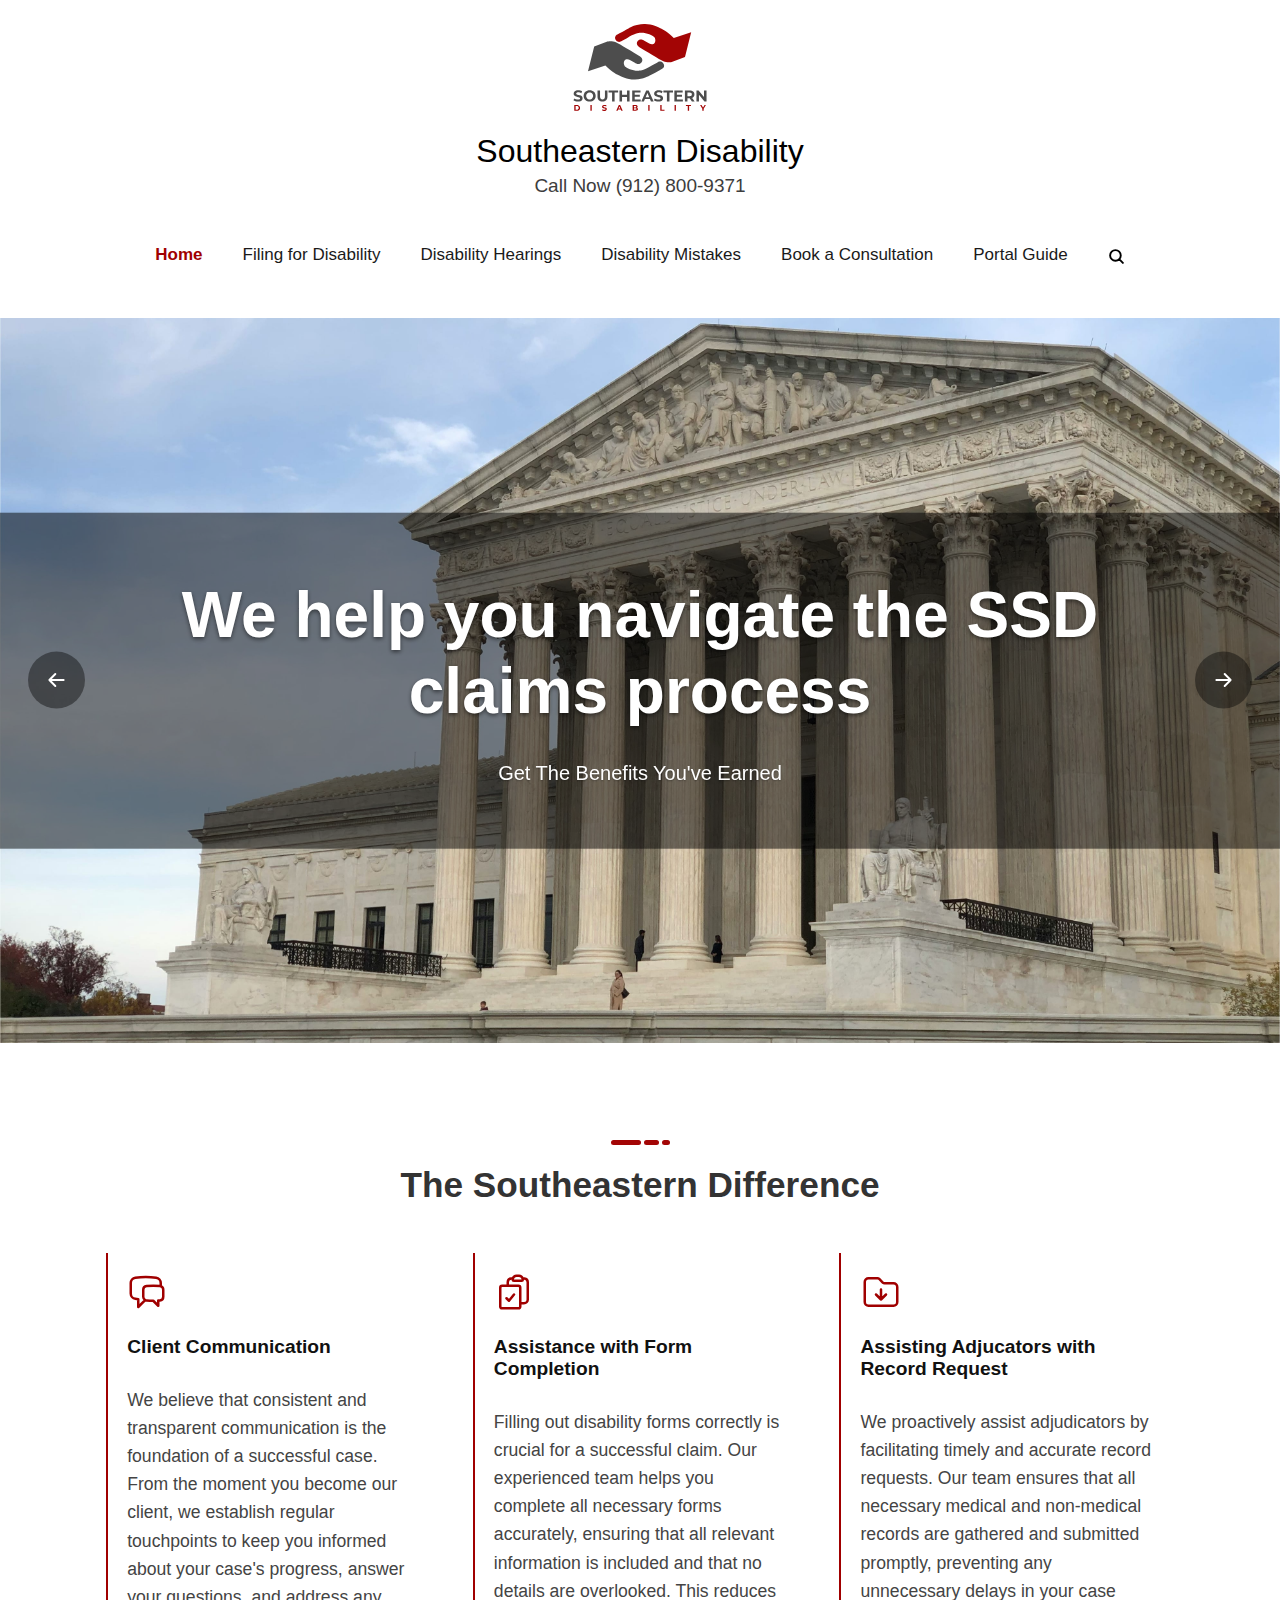
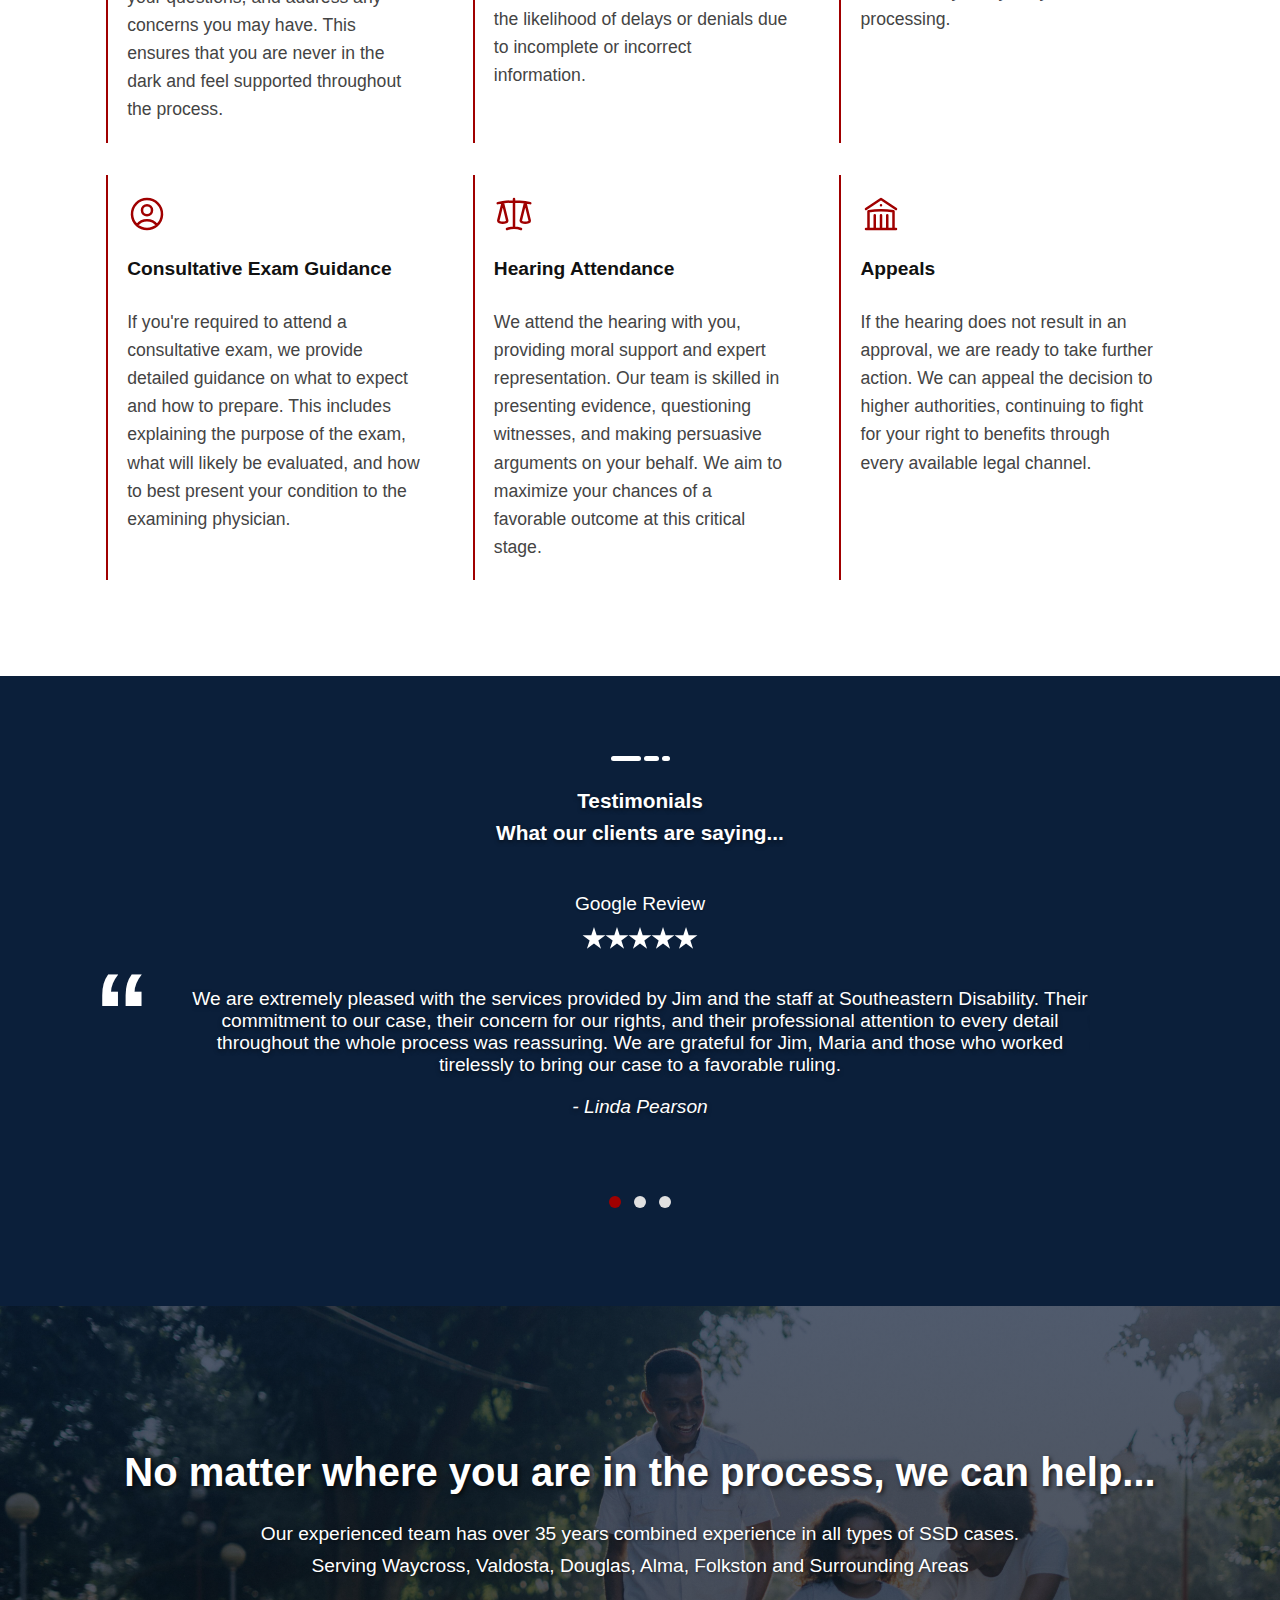
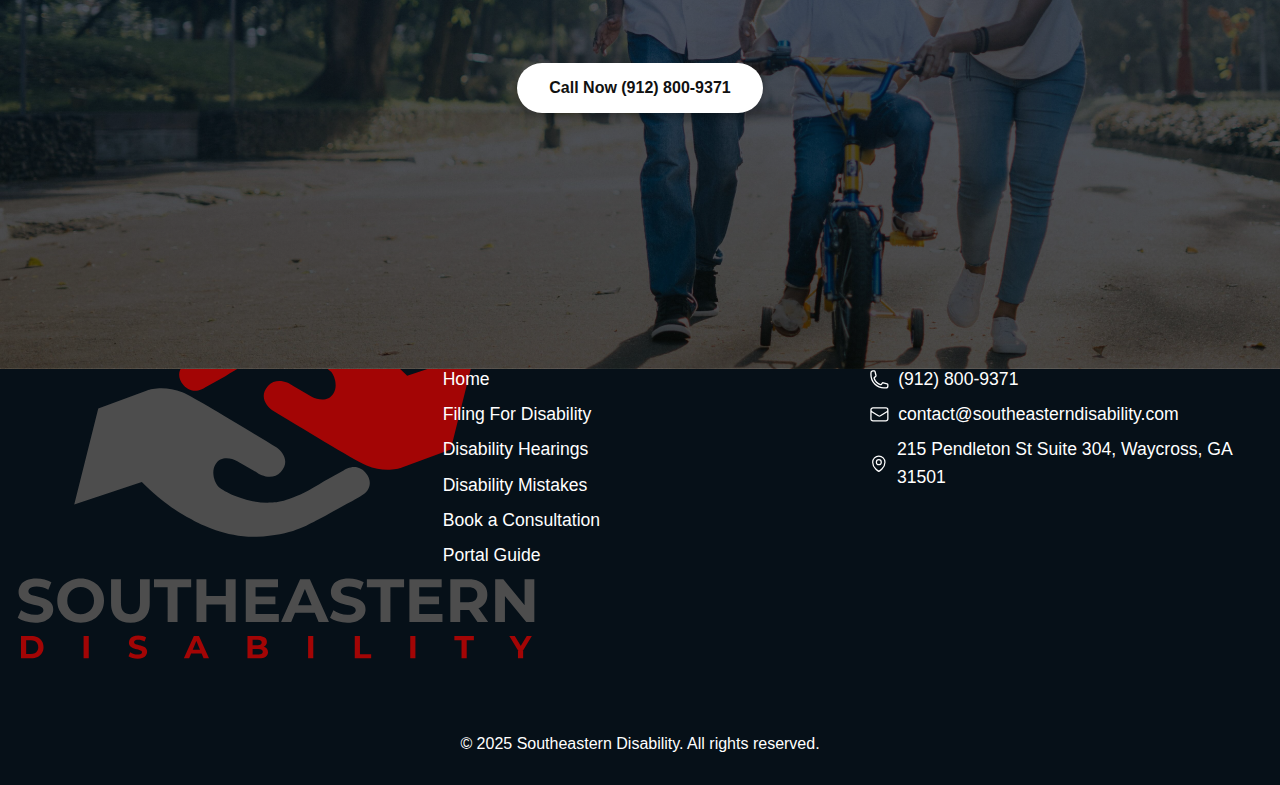
<file: index.html>
<!DOCTYPE html>
<html lang="en">
<head>
    <meta charset="UTF-8">
    <meta name="viewport" content="width=device-width, initial-scale=1.0">
    <title>Southeastern Disability</title>

    <link rel="stylesheet" href="css/header.css" />
    <link rel="stylesheet" href="css/slider.css" />
    <link rel="stylesheet" href="css/features.css"/>
    <link rel="stylesheet" href="css/reviews-two.css"/>
    <link rel="stylesheet" href="css/cta.css"/>
    <link rel="stylesheet" href="css/footer.css"/>

    <link rel="icon" type="image/svg+xml" href="images/favicon-2.svg">

    <link rel="preload" as="image" href="images/bldg-sq-sm.jpg">
    <link rel="preload" as="image" href="images/hammer-sm.jpg">
    <link rel="preload" as="image" href="images/library-sm.jpg">

</head>
<body>
    <!-- header insert-->
    <div id="header-placeholder" style="display:none;"></div>
    

<!-- slider -->
<section class="slider">
  <div class="slides">
    <!-- Clone of last slide (goes first) -->
    <div class="slide clone">
      <img src="images/library-sm.jpg" alt="Clone Slide 3">
      <div class="slide-caption">
        <div class="caption-bg">
          <h2>Disability Hearings</h2>
          <p>Our experienced team has won thousands of disability hearings throughout the southeast.</p>
        </div>
      </div>
    </div>

    <!-- Real Slide 1 -->
    <div class="slide">
      <img class="bldg" src="images/bldg-sq-sm.jpg" alt="Slide 1">
      <div class="slide-caption">
        <div class="caption-bg">
          <h2>We help you navigate the SSD<br>claims process</h2>
          <p>Get The Benefits You've Earned</p>
        </div>
      </div>
    </div>

    <!-- Real Slide 2 -->
    <div class="slide">
      <img src="images/hammer-sm.jpg" alt="Slide 2">
      <div class="slide-caption">
        <div class="caption-bg">
          <h2>Has your case been denied?</h2>
          <p>Let us file your appeal and move your case forward.</p>
        </div>
      </div>
    </div>

    <!-- Real Slide 3 -->
    <div class="slide">
      <img src="images/library-sm.jpg" alt="Slide 3">
      <div class="slide-caption">
        <div class="caption-bg">
          <div class="caption-content">
            <h2>Disability Hearings</h2>
            <p>Our experienced team has won thousands of disability hearings throughout the southeast.</p>
          </div>
        </div>
      </div>
    </div>

    <!-- Clone of first slide (goes last) -->
    <div class="slide clone">
      <img class="bldg" src="images/bldg-sq-sm.jpg" alt="Clone Slide 1">
      <div class="slide-caption">
        <div class="caption-bg">
          <div class="caption-content">
            <h2>We help you navigate the SSD<br>claims process</h2>
            <p>Get The Benefits You've Earned</p>
          </div>
        </div>
      </div>
    </div>
  </div>

  <!-- Arrows are now inside .slider -->
  <button class="arrow left" aria-label="Previous slide">
    <svg xmlns="http://www.w3.org/2000/svg" fill="none" viewBox="0 0 24 24" stroke-width="2.5" stroke="currentColor" class="arrow-icon">
      <path stroke-linecap="round" stroke-linejoin="round" d="M10.5 19.5 3 12m0 0 7.5-7.5M3 12h18" />
    </svg>
  </button>

  <button class="arrow right" aria-label="Next slide">
    <svg xmlns="http://www.w3.org/2000/svg" fill="none" viewBox="0 0 24 24" stroke-width="2.5" stroke="currentColor" class="arrow-icon">
      <path stroke-linecap="round" stroke-linejoin="round" d="M13.5 4.5 21 12m0 0-7.5 7.5M21 12H3" />
    </svg>
  </button>
</section>



<!-- Features Section -->
<section class="features-section" aria-labelledby="features-heading">
  <div class="style-icon"><img src="images/style-icon.svg"></div>
  <h2 id="features-heading">The Southeastern Difference</h2>

  <div class="feature-grid">
    <article class="feature-card">
      <div class="feature-icon"><svg xmlns="http://www.w3.org/2000/svg" fill="none" viewBox="0 0 24 24" stroke-width="1.5" stroke="currentColor" class="size-6">
        <path stroke-linecap="round" stroke-linejoin="round" d="M20.25 8.511c.884.284 1.5 1.128 1.5 2.097v4.286c0 1.136-.847 2.1-1.98 2.193-.34.027-.68.052-1.02.072v3.091l-3-3c-1.354 0-2.694-.055-4.02-.163a2.115 2.115 0 0 1-.825-.242m9.345-8.334a2.126 2.126 0 0 0-.476-.095 48.64 48.64 0 0 0-8.048 0c-1.131.094-1.976 1.057-1.976 2.192v4.286c0 .837.46 1.58 1.155 1.951m9.345-8.334V6.637c0-1.621-1.152-3.026-2.76-3.235A48.455 48.455 0 0 0 11.25 3c-2.115 0-4.198.137-6.24.402-1.608.209-2.76 1.614-2.76 3.235v6.226c0 1.621 1.152 3.026 2.76 3.235.577.075 1.157.14 1.74.194V21l4.155-4.155" />
      </svg>
      </div>
      <h3 class="feature-title">Client Communication</h3>
      <p class="feature-description">We believe that consistent and transparent communication is the foundation of a successful case. From the moment you become our client, we establish regular touchpoints to keep you informed about your case's progress, answer your questions, and address any concerns you may have. This ensures that you are never in the dark and feel supported throughout the process.</p>
    </article>

    <article class="feature-card">
      <div class="feature-icon"><svg xmlns="http://www.w3.org/2000/svg" fill="none" viewBox="0 0 24 24" stroke-width="1.5" stroke="currentColor" class="size-6">
        <path stroke-linecap="round" stroke-linejoin="round" d="M11.35 3.836c-.065.21-.1.433-.1.664 0 .414.336.75.75.75h4.5a.75.75 0 0 0 .75-.75 2.25 2.25 0 0 0-.1-.664m-5.8 0A2.251 2.251 0 0 1 13.5 2.25H15c1.012 0 1.867.668 2.15 1.586m-5.8 0c-.376.023-.75.05-1.124.08C9.095 4.01 8.25 4.973 8.25 6.108V8.25m8.9-4.414c.376.023.75.05 1.124.08 1.131.094 1.976 1.057 1.976 2.192V16.5A2.25 2.25 0 0 1 18 18.75h-2.25m-7.5-10.5H4.875c-.621 0-1.125.504-1.125 1.125v11.25c0 .621.504 1.125 1.125 1.125h9.75c.621 0 1.125-.504 1.125-1.125V18.75m-7.5-10.5h6.375c.621 0 1.125.504 1.125 1.125v9.375m-8.25-3 1.5 1.5 3-3.75" />
      </svg>      
      </div>
      <h3 class="feature-title">Assistance with Form Completion</h3>
      <p class="feature-description">Filling out disability forms correctly is crucial for a successful claim. Our experienced team helps you complete all necessary forms accurately, ensuring that all relevant information is included and that no details are overlooked. This reduces the likelihood of delays or denials due to incomplete or incorrect information.</p>
    </article>

    <article class="feature-card">
      <div class="feature-icon"><svg xmlns="http://www.w3.org/2000/svg" fill="none" viewBox="0 0 24 24" stroke-width="1.5" stroke="currentColor" class="size-6">
        <path stroke-linecap="round" stroke-linejoin="round" d="m9 13.5 3 3m0 0 3-3m-3 3v-6m1.06-4.19-2.12-2.12a1.5 1.5 0 0 0-1.061-.44H4.5A2.25 2.25 0 0 0 2.25 6v12a2.25 2.25 0 0 0 2.25 2.25h15A2.25 2.25 0 0 0 21.75 18V9a2.25 2.25 0 0 0-2.25-2.25h-5.379a1.5 1.5 0 0 1-1.06-.44Z" />
      </svg>      
      </div>
      <h3 class="feature-title">Assisting Adjucators with Record Request</h3>
      <p class="feature-description">We proactively assist adjudicators by facilitating timely and accurate record requests. Our team ensures that all necessary medical and non-medical records are gathered and submitted promptly, preventing any unnecessary delays in your case processing.</p>
    </article>

    <article class="feature-card">
      <div class="feature-icon"><svg xmlns="http://www.w3.org/2000/svg" fill="none" viewBox="0 0 24 24" stroke-width="1.5" stroke="currentColor" class="size-6">
  <path stroke-linecap="round" stroke-linejoin="round" d="M17.982 18.725A7.488 7.488 0 0 0 12 15.75a7.488 7.488 0 0 0-5.982 2.975m11.963 0a9 9 0 1 0-11.963 0m11.963 0A8.966 8.966 0 0 1 12 21a8.966 8.966 0 0 1-5.982-2.275M15 9.75a3 3 0 1 1-6 0 3 3 0 0 1 6 0Z" />
</svg>
</div>
      <h3 class="feature-title">Consultative Exam Guidance</h3>
      <p class="feature-description">If you're required to attend a consultative exam, we provide detailed guidance on what to expect and how to prepare. This includes explaining the purpose of the exam, what will likely be evaluated, and how to best present your condition to the examining physician.</p>
    </article>

    <article class="feature-card">
      <div class="feature-icon"><svg xmlns="http://www.w3.org/2000/svg" fill="none" viewBox="0 0 24 24" stroke-width="1.5" stroke="currentColor" class="size-6">
        <path stroke-linecap="round" stroke-linejoin="round" d="M12 3v17.25m0 0c-1.472 0-2.882.265-4.185.75M12 20.25c1.472 0 2.882.265 4.185.75M18.75 4.97A48.416 48.416 0 0 0 12 4.5c-2.291 0-4.545.16-6.75.47m13.5 0c1.01.143 2.01.317 3 .52m-3-.52 2.62 10.726c.122.499-.106 1.028-.589 1.202a5.988 5.988 0 0 1-2.031.352 5.988 5.988 0 0 1-2.031-.352c-.483-.174-.711-.703-.59-1.202L18.75 4.971Zm-16.5.52c.99-.203 1.99-.377 3-.52m0 0 2.62 10.726c.122.499-.106 1.028-.589 1.202a5.989 5.989 0 0 1-2.031.352 5.989 5.989 0 0 1-2.031-.352c-.483-.174-.711-.703-.59-1.202L5.25 4.971Z" />
      </svg>
      </div>
      <h3 class="feature-title">Hearing Attendance</h3>
      <p class="feature-description">We attend the hearing with you, providing moral support and expert representation. Our team is skilled in presenting evidence, questioning witnesses, and making persuasive arguments on your behalf. We aim to maximize your chances of a favorable outcome at this critical stage.</p>
    </article>

    <article class="feature-card">
      <div class="feature-icon"><svg xmlns="http://www.w3.org/2000/svg" fill="none" viewBox="0 0 24 24" stroke-width="1.5" stroke="currentColor" class="size-6">
  <path stroke-linecap="round" stroke-linejoin="round" d="M12 21v-8.25M15.75 21v-8.25M8.25 21v-8.25M3 9l9-6 9 6m-1.5 12V10.332A48.36 48.36 0 0 0 12 9.75c-2.551 0-5.056.2-7.5.582V21M3 21h18M12 6.75h.008v.008H12V6.75Z" />
</svg>
</div>
      <h3 class="feature-title">Appeals</h3>
      <p class="feature-description">If the hearing does not result in an approval, we are ready to take further action. We can appeal the decision to higher authorities, continuing to fight for your right to benefits through every available legal channel.</p>
    </article>
  </div>
</section>

<!-- Reviews Section -->
<section class="reviews-section">
  <div class="reviews-container">
    <img class="style-icon" src="images/style-icon-white.svg">
    <h2 class="reviews-header-testimonials">Testimonials</h2>
    <h3 class="reviews-header">What our clients are saying...</h3>
    <div class="quote-mark">“</div>
    <div class="reviews-wrapper">
      
      <div class="review-slides">

        <!-- Testimonials Third Slide Clone-->
        <div class="review-slide-clone">
          <p class="reviews-subheader">Google Review</p>
          <div class="stars-img"><img src="images/stars-white.svg"></div>
          <p class="review">The folks over at Southeastern Disability are " Top Notch " .. They are amiable, amicable, and very professional!! My S.S.A. claim was initially a difficult situation to say the least.. Mr. James Allen, and staff handled my case in stride, and reassured me from start to approval. It is my distinct pleasure to recommend them to you, and your family! Thank You Kindly Southeastern Disability.., Gratefully, David Brian Zuno</p>
          <p class="reviewer-name">- L.p.David Zuno</p>
        </div>

          <!-- Testimonials First Slide -->
          <div class="review-slide">
            <p class="reviews-subheader">Google Review</p>
            <div class="stars-img"><img src="images/stars-white.svg"></div>
            <p class="review">We are extremely pleased with the services provided by Jim and the staff at Southeastern Disability. Their commitment to our case, their concern for our rights, and their professional attention to every detail throughout the whole process was reassuring. We are grateful for Jim, Maria and those who worked tirelessly to bring our case to a favorable ruling.</p>
            <p class="reviewer-name">- Linda Pearson</p>
          </div>

          <!-- Testimonials Second Slide -->
          <div class="review-slide">
            <p class="reviews-subheader">Google Review</p>
            <div class="stars-img"><img src="images/stars-white.svg"></div>
            <p class="review">I highly recommend James Allen and his staff at Southeastern Disability to anyone in need of assistance with their disability claim. My husband’s entire claim process from beginning to end was handled with their extensive knowledge and professionalism. They exceeded our expectations and so thankful we made the call.</p>
            <p class="reviewer-name">- Amy Dixon</p>
          </div>

          <!-- Testimonials Third Slide -->
          <div class="review-slide">
            <p class="reviews-subheader">Google Review</p>
            <div class="stars-img"><img src="images/stars-white.svg"></div>
            <p class="review">The folks over at Southeastern Disability are " Top Notch " .. They are amiable, amicable, and very professional!! My S.S.A. claim was initially a difficult situation to say the least.. Mr. James Allen, and staff handled my case in stride, and reassured me from start to approval. It is my distinct pleasure to recommend them to you, and your family! Thank You Kindly Southeastern Disability.., Gratefully, David Brian Zuno</p>
            <p class="reviewer-name">- L.p.David Zuno</p>
          </div>

          <!-- Testimonials First Slide Clone-->
          <div class="review-slide-clone">
            <p class="reviews-subheader">Google Review</p>
            <div class="stars-img"><img src="images/stars-white.svg"></div>
            <p class="review">We are extremely pleased with the services provided by Jim and the staff at Southeastern Disability. Their commitment to our case, their concern for our rights, and their professional attention to every detail throughout the whole process was reassuring. We are grateful for Jim, Maria and those who worked tirelessly to bring our case to a favorable ruling.</p>
            <p class="reviewer-name">- Linda Pearson</p>
          </div>

      </div>
      <div class="review-dots">
        <span class="dot active"></span>
        <span class="dot"></span>
        <span class="dot"></span>
      </div>
      
      </div>
    </div>
  </div>
</section> 

<!-- CTA -->
<div class="cta-wrapper">
  <section class="cta">
    <h2 class="cta-header">No matter where you are in the process, we can help...</h2>
    <p>Our experienced team has over 35 years combined experience in all types of SSD cases.<br>
      Serving Waycross, Valdosta, Douglas, Alma, Folkston and Surrounding Areas</p>
    <a href="tel:9128009371" class="cta-btn">Call Now (912) 800-9371</a>
  </section>
</div>


  <!-- Load Footer-->
  <div id="footer-placeholder"></div>

    <!-- javascript -->
    <script src="js/load-layout.js" defer></script>
    <script src="js/slider.js" defer></script>
    <script src="js/reviews.js" defer></script>
    
</body>
</html>
</file>
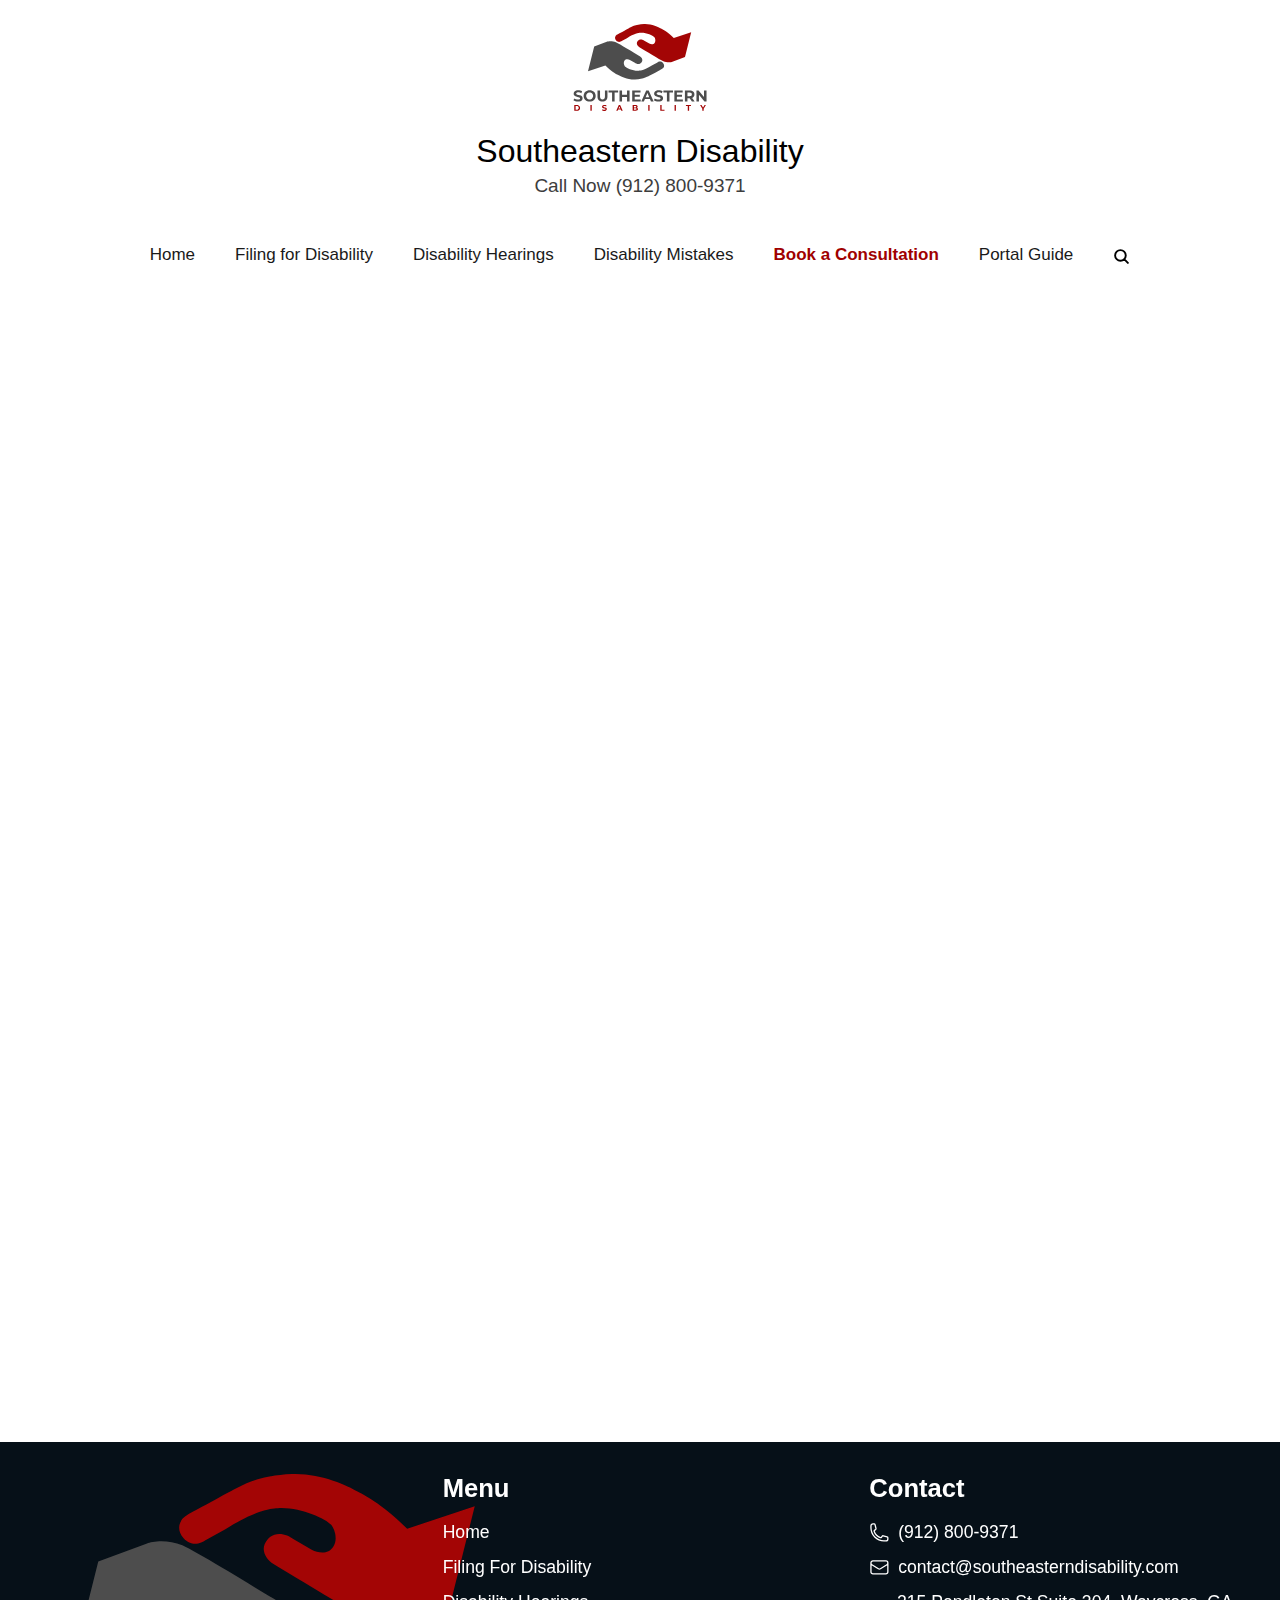
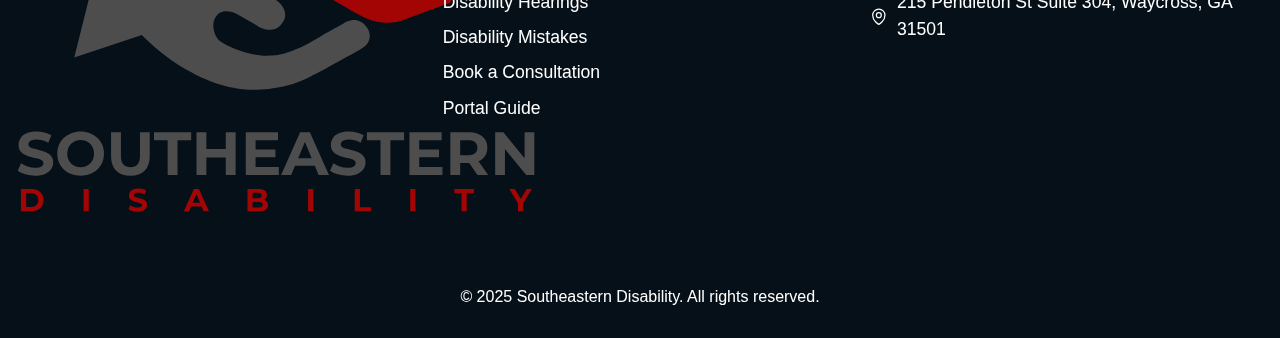
<file: consultation.html>
<!DOCTYPE html>
<html lang="en">
<head>
    <meta charset="UTF-8">
    <meta name="viewport" content="width=device-width, initial-scale=1.0">
    <title>Filing for Disability | Southeastern</title>

    <link rel="stylesheet" href="css/footer.css"/>
    <link rel="stylesheet" href="css/header.css" />

    <link rel="icon" type="image/svg+xml" href="images/favicon-2.svg">
</head>
<body>
    <!-- Header -->
    <div id="header-placeholder" style="display: none;"></div>

    <iframe src="https://forms.zohopublic.com/dibcase/form/SSDIntakeAdult/formperma/T_yaTCtkW6xfCUpkC5WCB6rBU39IvmmPcz0G_gLTlVI" width="100%" height="1200" frameborder="0" allowTransparency="true"></iframe>

    <!-- Footer -->
    <div id="footer-placeholder" style="display: none;" class="footer"></div>

    <script src="js/load-layout.js" defer></script>
</body>
</html>
</file>
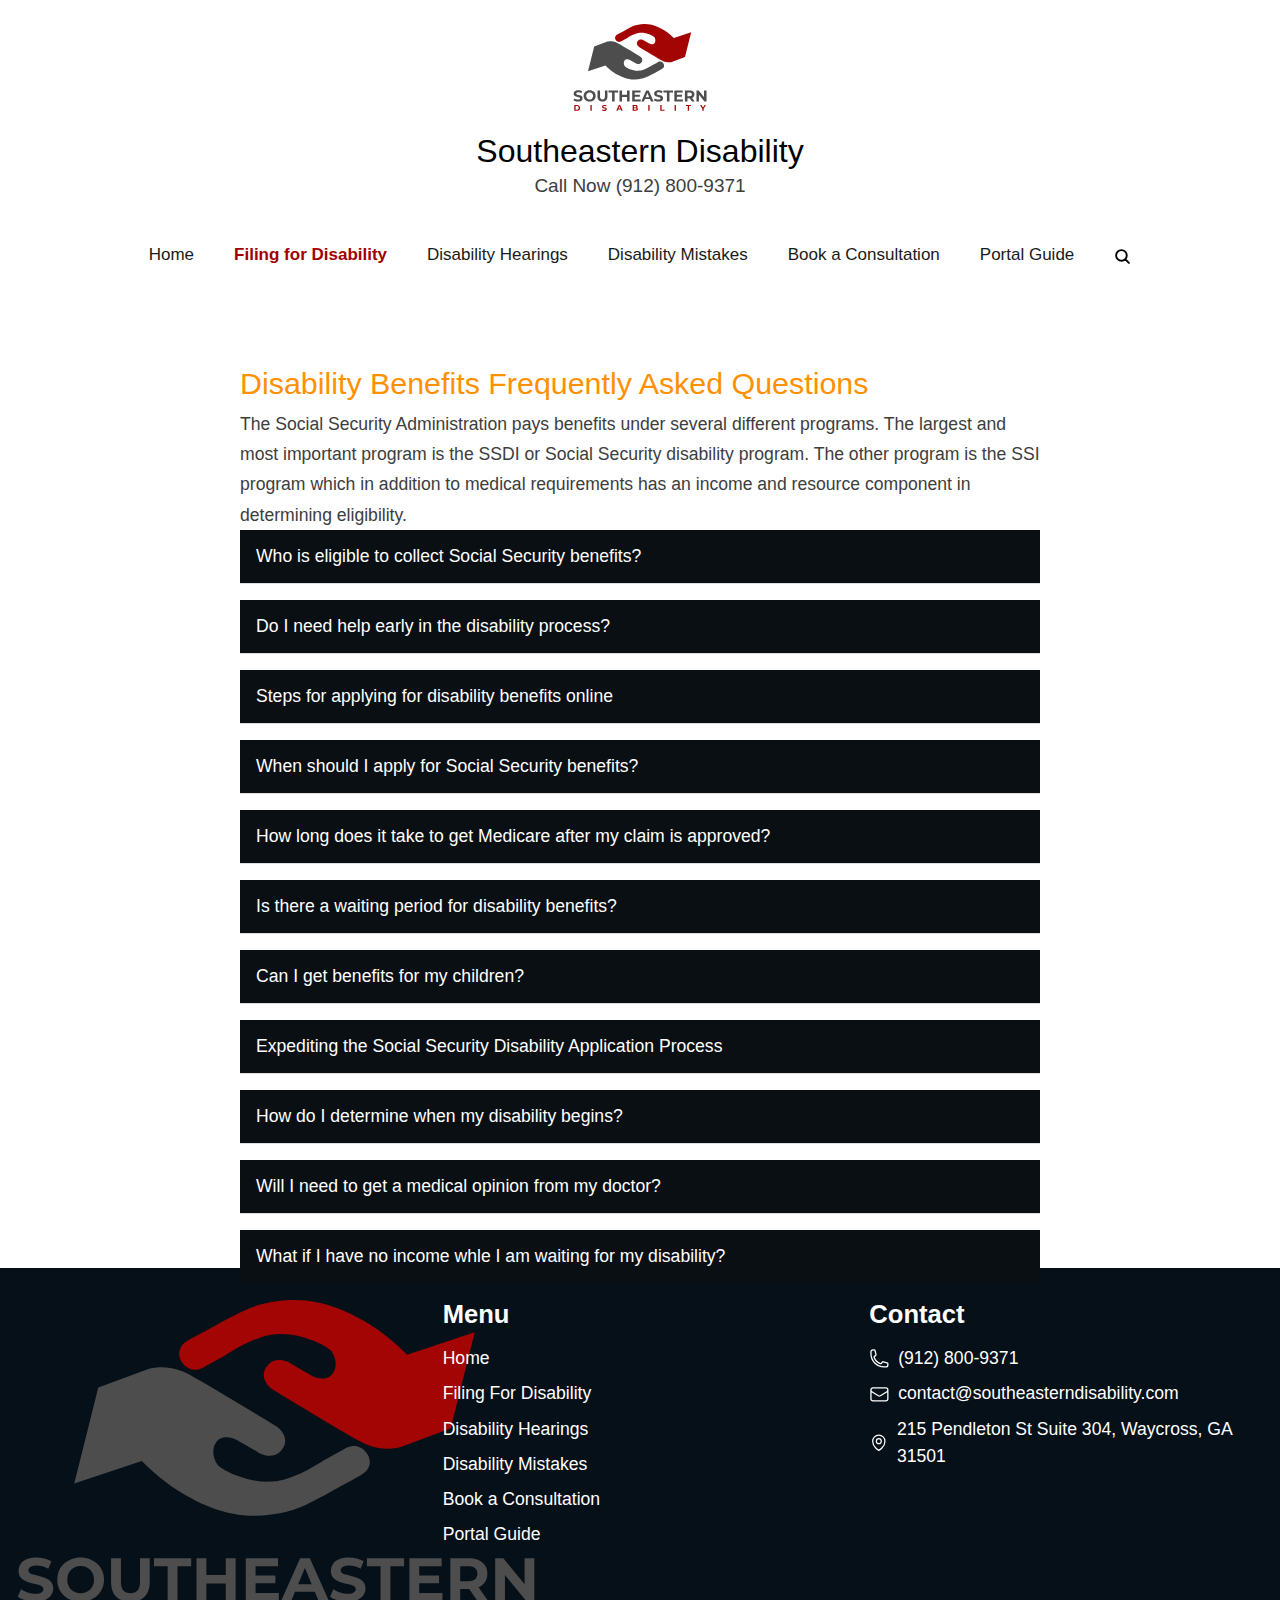
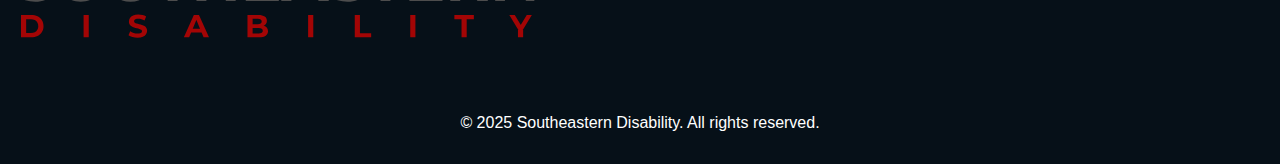
<file: filing.html>
<!DOCTYPE html>
<html lang="en">
<head>
  <meta charset="UTF-8" />
  <meta name="viewport" content="width=device-width, initial-scale=1.0"/>
  <title>Filing for Disability | Southeastern Disability</title>
  <link rel="stylesheet" href="css/header.css" />
  <link rel="stylesheet" href="css/footer.css" />
  <link rel="stylesheet" href="css/faq.css" />

  <link rel="icon" type="image/svg+xml" href="images/favicon-2.svg">
</head>

<body>
  <!-- Header -->
  <div id="header-placeholder" style="display: none;"></div>

  <!-- FAQ Content -->
  <main class="faq-wrapper">
    <div class="container">
      <h1>Disability Benefits Frequently Asked Questions</h1>
      <p class="faq-description">The Social Security Administration pays benefits under several different programs. The largest and most important program is the SSDI or Social Security disability program. The other program is the SSI program which in addition to medical requirements has an income and resource component in determining eligibility.</p>

      <div class="faq-item">
        <button class="faq-question">Who is eligible to collect Social Security benefits?</button>
        <div class="faq-answer">
          <p>If you have worked and paid social security taxes into the system, you may be eligible for SSDI benefits. If you have stopped working, your are typically eligible for 5 years after you’ve stopped working. Therefore, if you must apply as quickly as possible after you stop working to make sure time doesn’t run out for you to prove your disability before your insured status lapses.</p>
        </div>
      </div>

      <div class="faq-item">
        <button class="faq-question">Do I need help early in the disability process?</button>
        <div class="faq-answer">
          <p>Yes, getting professional help can significantly increase your chances of winning your case. We can help you gather evidence, complete forms, work with disability adjudicators, and walk you through the entire process – even if you haven’t been denied.</p>
        </div>
      </div>

      <div class="faq-item">
        <button class="faq-question">Steps for applying for disability benefits online</button>
        <div class="faq-answer">
          <p>Gather the names of your conditions, doctors, tests, medications, and work history before logging into the Social Security website at www.ssa.gov. Gather job related information for 15 years prior to when you became disabled. Make sure to write down your re-entry number or have them email it to you in case you have problems during the application process.</p>
        </div>
      </div>

      <div class="faq-item">
        <button class="faq-question">When should I apply for Social Security benefits?</button>
        <div class="faq-answer">
          <p>If you are no longer able to work because of a severe impairment or combination of impairments that is expect to last for at least 12 months or end in death, you should file a claim for disability benefits. We can help you determine the best time to file and help you understand the process.</p>
        </div>
      </div>

      <div class="faq-item">
        <button class="faq-question">How long does it take to get Medicare after my claim is approved?</button>
        <div class="faq-answer">
          <p>There is a two year waiting period for Medicare benefits. Medicare benefits will normally begin within 24-months of your onset date.</p>
        </div>
      </div>

      <div class="faq-item">
        <button class="faq-question">Is there a waiting period for disability benefits?</button>
        <div class="faq-answer">
          <p>Yes, there is a five month waiting period for SSDI benefits. The waiting period will affect when you will be entitled to your first SSDI benefit check if you are found disabled.</p>
        </div>
      </div>

      <div class="faq-item">
        <button class="faq-question">Can I get benefits for my children?</button>
        <div class="faq-answer">
          <p>If you have worked and paid social security taxes into the system, your children may qualify for benefits on your record. Typically, your children would be eligible for 1/2 of your PIA or personal insured amount.</p>
        </div>
      </div>

      <div class="faq-item">
        <button class="faq-question">Expediting the Social Security Disability Application Process</button>
        <div class="faq-answer">
          <p>In certain circumstances your claim for benefits can be expedited. One reason may be if you have a terminal illness. If you have a terminal illness, notify our office immediately and we will help you get the documentation necessary to turn in to SSA.
            Another circumstance that may speed up your case is if you are in a dire need situation. Some examples of a dire need situation would be home foreclosure, bankruptcy, etc.
            Social Security also has a class of conditions called “Compassionate Allowances” the list of qualifying conditions can be found at https://www.ssa.gov/compassionateallowances/conditions.html</p>
        </div>
      </div>

      <div class="faq-item">
        <button class="faq-question">How do I determine when my disability begins?</button>
        <div class="faq-answer">
          <p>There are many variables that can factor into determining the proper “onset” date in a disability case. If you’ve worked five out of the last ten years, we can meet with you and help you determine the most advantageous date to maximize your past-due benefits and document any issues necessary to support the date we choose. This is important because SSA can potentially pay you up to 12 months of benefits prior to your application date. That’s why we suggest consulting us before filing your claim and let us determine the best “onset” date for you and not leaving it up to SSA to “pick a date” for you.</p>
        </div>
      </div>

      <div class="faq-item">
        <button class="faq-question">Will I need to get a medical opinion from my doctor?</button>
        <div class="faq-answer">
          <p>Though not required, a supportive medical opinion from your doctor can sometimes help your case. The ALJ will determine how much weight to give that opinion based on a number of factors such as: the specialty of the doctor, the length of the treating relationship, how consistent the opinion is with other evidence in your file, and other factors. At Southeastern Disability, we have a library of specialized forms that you can take to your doctor to get completed.</p>
        </div>
      </div>

      <div class="faq-item">
        <button class="faq-question">What if I have no income whle I am waiting for my disability?</button>
        <div class="faq-answer">
          <p>A request for an expedited hearing or an “on-the-record” decision based upon a “dire need” situation such as an impending foreclosure or loss of shelter, diagnosis of a new terminal medical condition, or other emergency situations can be sumbitted to SSA. However, such “dire need” requests are usually rarely granted. Contact our office if you feel like your condition may qualify for special consideration.</p>
        </div>
      </div>

    </div>
  </main>

  <!-- Footer -->
  <div id="footer-placeholder" style="display: none;" class="footer"></div>

  <script src="js/load-layout.js" defer></script>
  <script src="js/faq.js" defer></script>
</body>
</html>
</file>
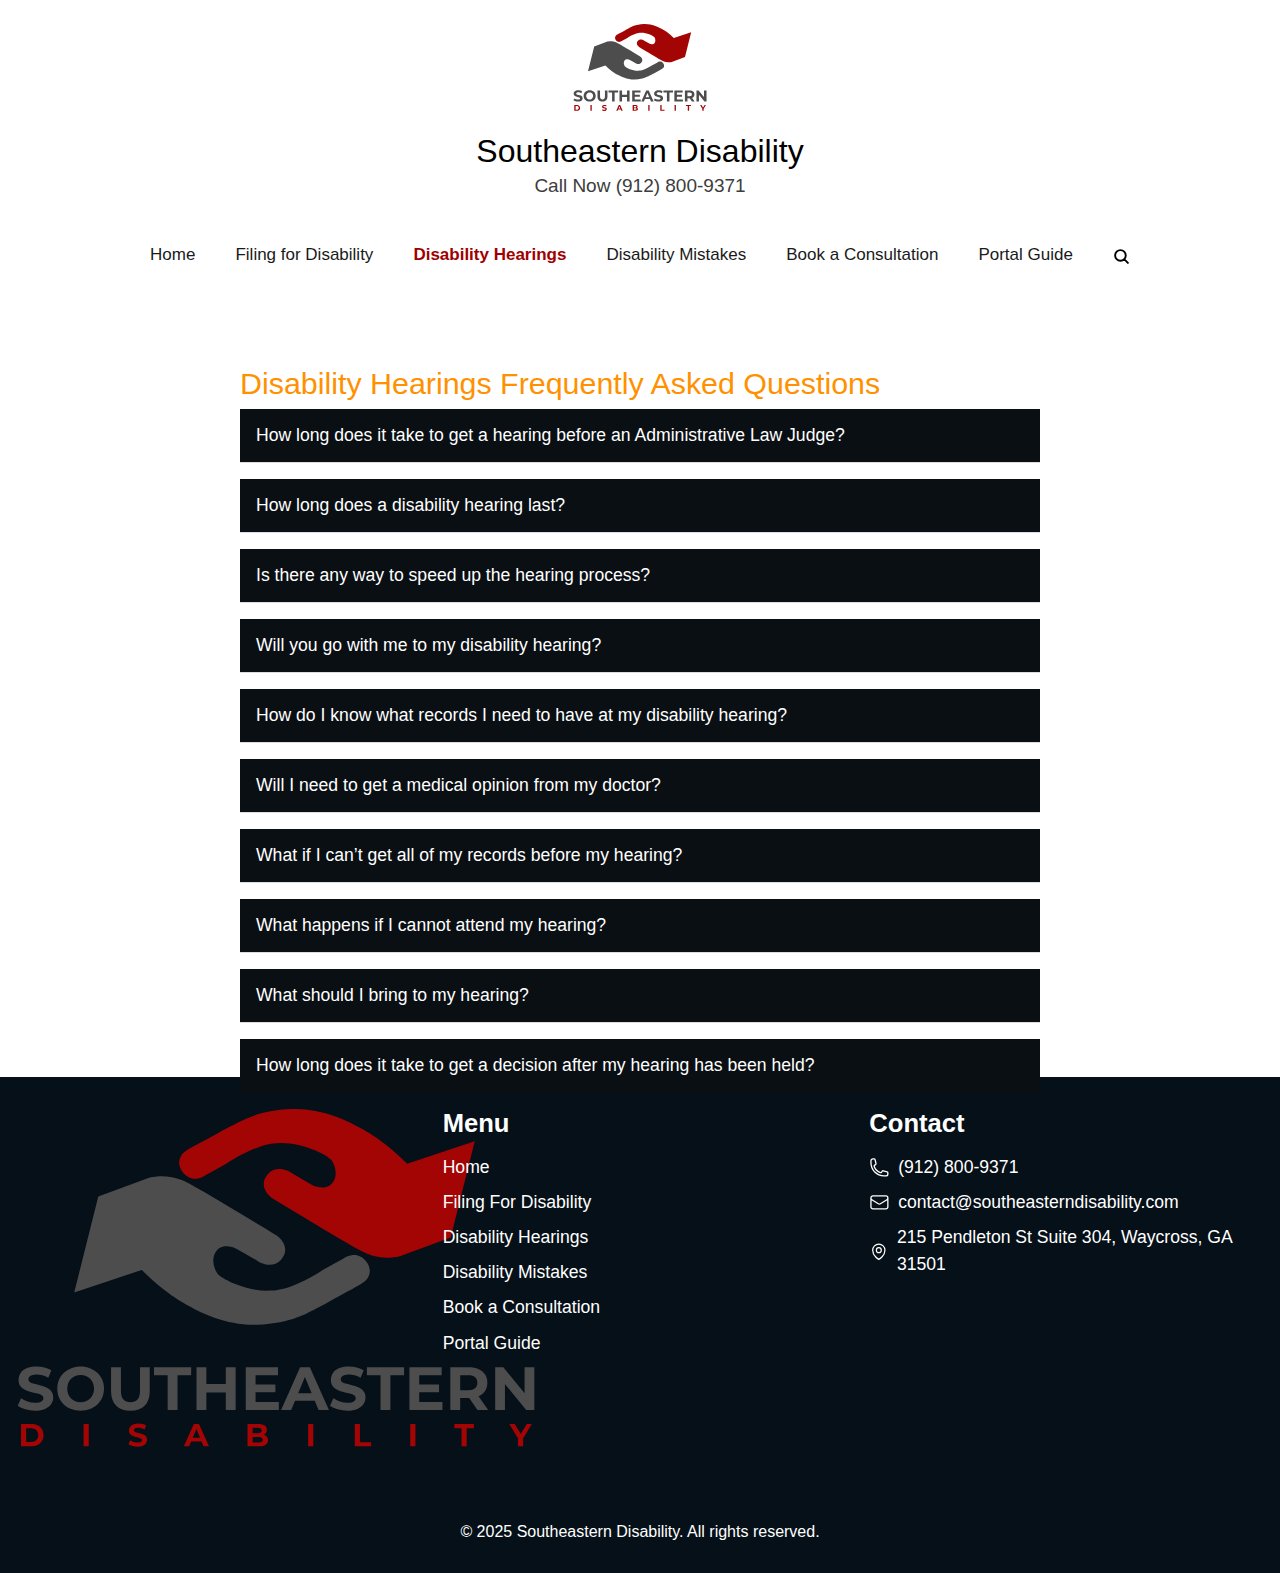
<file: hearings.html>
<!DOCTYPE html>
<html lang="en">
<head>
  <meta charset="UTF-8" />
  <meta name="viewport" content="width=device-width, initial-scale=1.0"/>
  <title>Filing for Disability | Southeastern Disability</title>
  <link rel="stylesheet" href="css/header.css" />
  <link rel="stylesheet" href="css/footer.css" />
  <link rel="stylesheet" href="css/faq.css" />

  <link rel="icon" type="image/svg+xml" href="images/favicon-2.svg">
</head>

<body>
  <!-- Header -->
  <div id="header-placeholder" style="display: none;"></div>

  <!-- FAQ Content -->
  <main class="faq-wrapper">
    <div class="container">
      <h1>Disability Hearings Frequently Asked Questions</h1>
      <p class="faq-description"></p>

      <div class="faq-item">
        <button class="faq-question">How long does it take to get a hearing before an Administrative Law Judge?</button>
        <div class="faq-answer">
          <p>Depending on where you live, it can take between six months and one year to see a judge.</p>
        </div>
      </div>

      <div class="faq-item">
        <button class="faq-question">How long does a disability hearing last?</button>
        <div class="faq-answer">
          <p>An average hearing usually takes approximately 30 minutes from start to finish. For well documented cases with strong medical evidence, the hearing is usually short with a limited amount of questions. For more complex cases with, for example, conflicting or inconsistent medical evidence, the hearing can last over an hour. In some rare circumstances, the Judge may request additional information or schedule a medical exam after the hearing.</p>
        </div>
      </div>

      <div class="faq-item">
        <button class="faq-question">Is there any way to speed up the hearing process?</button>
        <div class="faq-answer">
          <p>Your representative can request an “on-the-record” decision if your case is strong enough. However, your representative may charge for his/ her time preparing the request. You can also submit a “dire need” request based on medical or financial hardship. It is at SSA’s discretion as to whether the request will be honored.</p>
        </div>
      </div>

      <div class="faq-item">
        <button class="faq-question">Will you go with me to my disability hearing?</button>
        <div class="faq-answer">
          <p>Yes, we will be with you at your disability hearing. We will also meet with you prior to your hearing to gather evidence and discuss your case.</p>
        </div>
      </div>

      <div class="faq-item">
        <button class="faq-question">How do I know what records I need to have at my disability hearing?
        </button>
        <div class="faq-answer">
          <p>Before your hearing we will consult with you to determine what providers you’ve seen, what tests you’ve had performed, and what specific records need requested. Generally, you should have all of the records of your medical treatment for 12 months prior to your alleged onset date in the record before your hearing.</p>
        </div>
      </div>

      <div class="faq-item">
        <button class="faq-question">Will I need to get a medical opinion from my doctor?</button>
        <div class="faq-answer">
          <p>Though not required, a supportive medical opinion from your doctor can sometimes help your case. The ALJ will determine how much weight to give that opinion based on a number of factors such as: the specialty of the doctor, the length of the treating relationship, how consistent the opinion is with other evidence in your file, and other factors.</p>
        </div>
      </div>

      <div class="faq-item">
        <button class="faq-question">What if I can’t get all of my records before my hearing?</button>
        <div class="faq-answer">
          <p>If you are unable to secure all of the relevant records prior to your hearing, you must notify our office and we will notify the Administrative Law Judge, in writing, five days in advance of your hearing. Otherwise, the Judge may not consider records submitted after your hearing. The Administrative Law Judge will rule separately on whether to admit the records into evidence after your hearing.</p>
        </div>
      </div>

      <div class="faq-item">
        <button class="faq-question">What happens if I cannot attend my hearing?</button>
        <div class="faq-answer">
          <p>If you do not attend your hearing, for whatever reason, you will be asked to explain why or “show cause” as to why you failed to appear. If the Administrative Law Judge feels that you have a valid reason for missing your hearing, he/she may reschedule your hearing for a later date. If the judge does not find your reason for not appearing at your hearing to be sufficient, he will dismiss your case and you will have to appeal or start over and file a new claim.</p>
        </div>
      </div>

      <div class="faq-item">
        <button class="faq-question">What should I bring to my hearing?</button>
        <div class="faq-answer">
          <p>You are required to have a valid picture ID such as a state ID card, driver’s license or some other form of official identification. In addition, you should have a printout of your prescription medications, prescriptions for any canes, crutches, walkers, glasses, or any medical devices you use.</p>
        </div>
      </div>

      <div class="faq-item">
        <button class="faq-question">How long does it take to get a decision after my hearing has been held?</button>
        <div class="faq-answer">
          <p>It usually takes 4-6 weeks after your hearing for a decision to be issued. After the hearing the Judge will review your records, testimony, and any additional evidence or arguments, and issue a decision. Once he/she issues a decision, your case will go over to a decision writing unit for processing and writing a formal decision</p>
        </div>
      </div>

    </div>
  </main>

  <!-- Footer -->
  <div id="footer-placeholder" style="display: none;" class="footer"></div>

  <script src="js/load-layout.js" defer></script>
  <script src="js/faq.js" defer></script>
</body>
</html>
</file>
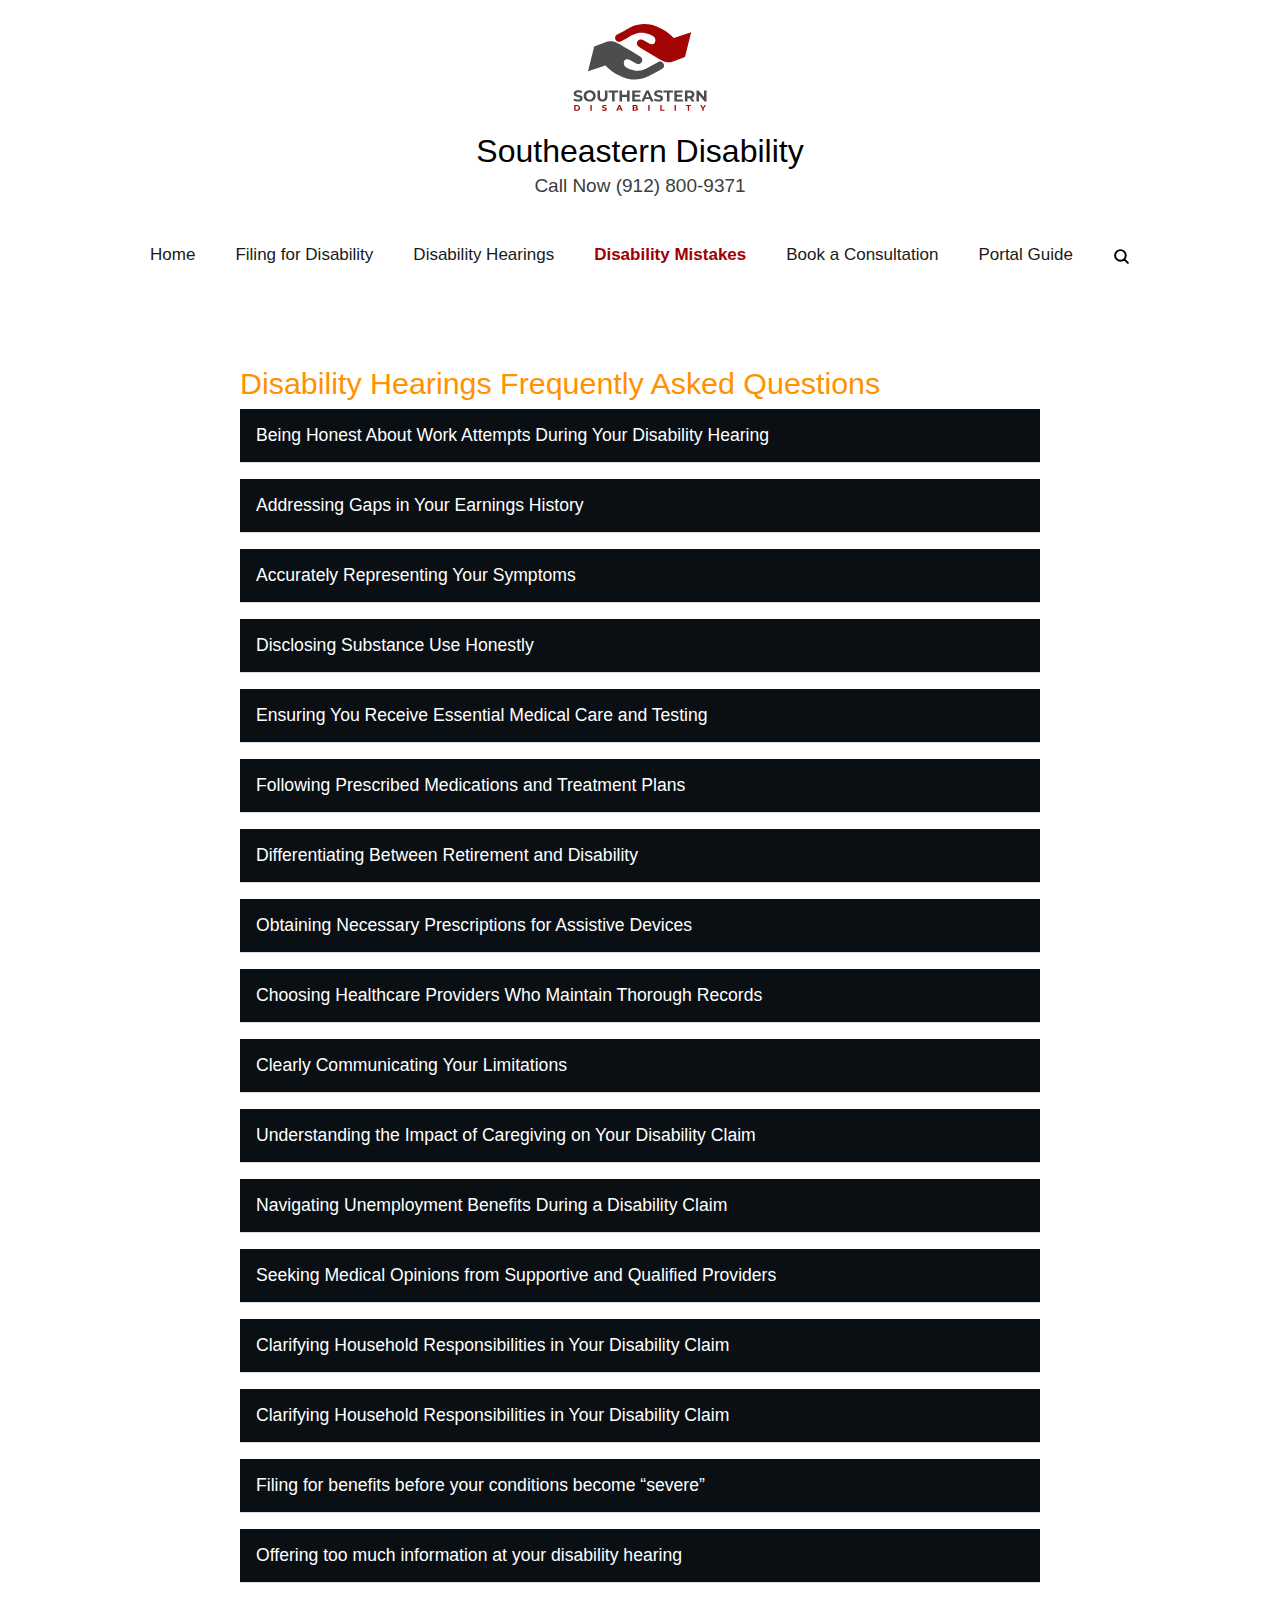
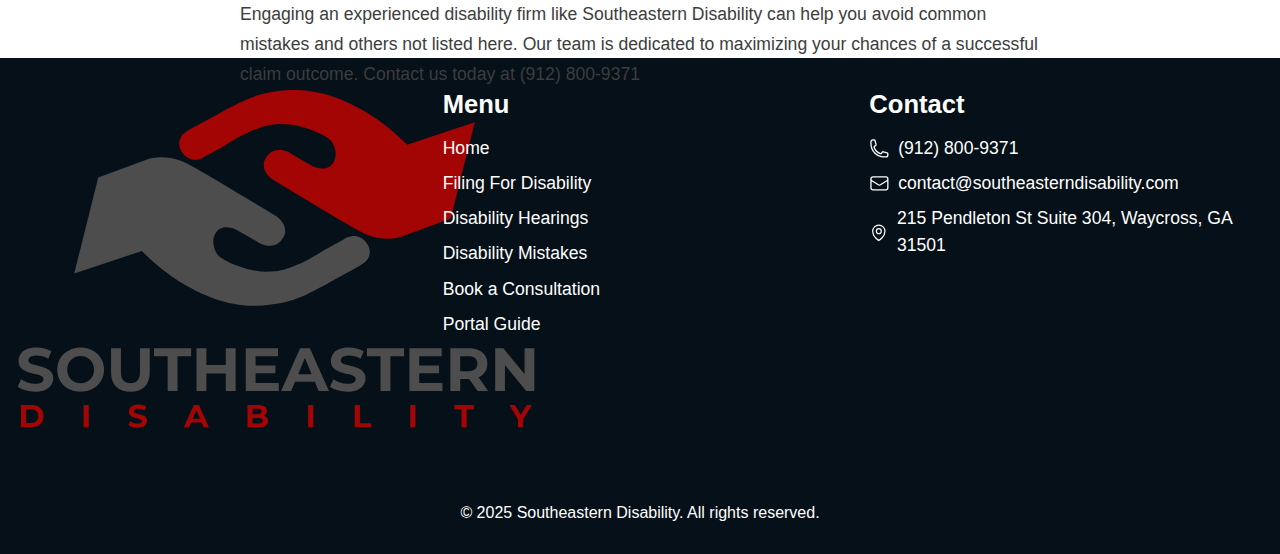
<file: mistakes.html>
<!DOCTYPE html>
<html lang="en">
<head>
  <meta charset="UTF-8" />
  <meta name="viewport" content="width=device-width, initial-scale=1.0"/>
  <title>Filing for Disability | Southeastern Disability</title>
  <link rel="stylesheet" href="css/header.css" />
  <link rel="stylesheet" href="css/footer.css" />
  <link rel="stylesheet" href="css/faq.css" />

  <link rel="icon" type="image/svg+xml" href="images/favicon-2.svg">
</head>

<body>
  <!-- Header -->
  <div id="header-placeholder" style="display: none;"></div>

  <!-- FAQ Content -->
  <main class="faq-wrapper">
    <div class="container">
      <h1>Disability Hearings Frequently Asked Questions</h1>
      <p class="faq-description"></p>

      <div class="spacing"></div>

      <div class="faq-item">
        <button class="faq-question">Being Honest About Work Attempts During Your Disability Hearing</button>
        <div class="faq-answer">
          <p>Social Security has access to your earnings record. If your employer reported wages, Social Security is likely aware. Attempting to hide work efforts can harm your credibility. However, demonstrating that you tried to work but couldn’t sustain employment due to your disability can be beneficial. Consult an expert to determine the best approach for discussing work attempts after your onset date.</p>
        </div>
      </div>

      <div class="faq-item">
        <button class="faq-question">Addressing Gaps in Your Earnings History</button>
        <div class="faq-answer">
          <p>Judges may inquire about periods without reported earnings. Be ready to explain reasons such as incarceration, informal work, or caregiving responsibilities. Providing clear explanations for gaps in your earnings over the 5 years prior to your onset date can strengthen your case.
        </p>
        </div>
      </div>

      <div class="faq-item">
        <button class="faq-question">Accurately Representing Your Symptoms</button>
        <div class="faq-answer">
          <p>Overstating symptoms can damage your credibility. Disability examiners are experienced in evaluating claims and may flag inconsistencies between reported symptoms and medical evidence. Seek expert assistance to accurately complete forms and questionnaires vital to your case.
        </p>
        </div>
      </div>

      <div class="faq-item">
        <button class="faq-question">Disclosing Substance Use Honestly</button>
        <div class="faq-answer">
          <p>Self-medicating is not a good option in treating your pain, depression, etc..Using illegal drugs immediately damages your credibility. Failed drug tests for cocaine, methamphetamine, or other illegal substances point more towards recreational drug abuse than towards…
        </p>
        </div>
      </div>

      <div class="faq-item">
        <button class="faq-question">Ensuring You Receive Essential Medical Care and Testing
        </button>
        <div class="faq-answer">
          <p>Not being able to afford medical care is understandable if you have no medical insurance or income. Social Security can only decide cases based on medical evidence. A lack of treatment or testing in your record does not help your case. People with severe conditions go to the emergency room despite lack of funds…
        </p>
        </div>
      </div>

      <div class="faq-item">
        <button class="faq-question">Following Prescribed Medications and Treatment Plans</button>
        <div class="faq-answer">
          <p>If your medical providers have counseled you to stop smoking due to your worsening COPD or you end up at the ER due to not taking your seizure medications…
        </p>
        </div>
      </div>

      <div class="faq-item">
        <button class="faq-question">Differentiating Between Retirement and Disability</button>
        <div class="faq-answer">
          <p>Engaging in activities like hunting and fishing regularly may give the impression of an active retirement rather than a disabling condition. It’s important to convey how your disability limits your daily activities.
        </p>
        </div>
      </div>

      <div class="faq-item">
        <button class="faq-question">Obtaining Necessary Prescriptions for Assistive Devices</button>
        <div class="faq-answer">
          <p>If you come to your disability hearing with a cane, crutches, walker, in a wheelchair the first question the judge will ask is “who prescribed that for you?”
        </p>
        </div>
      </div>

      <div class="faq-item">
        <button class="faq-question">Choosing Healthcare Providers Who Maintain Thorough Records</button>
        <div class="faq-answer">
          <p>Often doctors use software that automatically fills information about your conditions or symptoms. Some doctors keep poorly written “handwritten” notes that are difficult to read and are not machine readable…
        </p>
        </div>
      </div>

      <div class="faq-item">
        <button class="faq-question">Clearly Communicating Your Limitations</button>
        <div class="faq-answer">
          <p>A disability hearing isn’t a job interview. Downplaying your symptoms can lead the judge to underestimate the severity of your condition(s). Be honest and thorough in describing how your disabilities affects your daily life.
        </p>
        </div>
      </div>

      <div class="faq-item">
        <button class="faq-question">Understanding the Impact of Caregiving on Your Disability Claim</button>
        <div class="faq-answer">
          <p>While commendable, providing care for family members can suggest to the judge that you are capable of substantial activity, potentially undermining your disability claim.
        </p>
        </div>
      </div>

      <div class="faq-item">
        <button class="faq-question">Navigating Unemployment Benefits During a Disability Claim</button>
        <div class="faq-answer">
          <p>When you apply for state unemployment benefits, you are attesting that you are ready to go to work…
        </p>
        </div>
      </div>

      <div class="faq-item">
        <button class="faq-question">Seeking Medical Opinions from Supportive and Qualified Providers</button>
        <div class="faq-answer">
          <p>A “bad” medical opinion is worse than no medical opinion. Forcing a medical provider to complete a medical opinion form is a bad idea. Often, they will complete it in such a way as to show you are not disabled at all. And, if your doctor completes a form in a negative way, you still must submit it to Social Security for consideration. This can have a catastrophic effect on your case.</p>
        </div>
      </div>

      <div class="faq-item">
        <button class="faq-question">Clarifying Household Responsibilities in Your Disability Claim</button>
        <div class="faq-answer">
          <p>Judges may question household dynamics if both spouses are disabled. Clearly explaining how household tasks are managed can prevent misunderstandings about your functional abilities.
        </p>
        </div>
      </div>

      <div class="faq-item">
        <button class="faq-question">Clarifying Household Responsibilities in Your Disability Claim</button>
        <div class="faq-answer">
          <p>It usually takes 4-6 weeks after your hearing for a decision to be issued. After the hearing the Judge will review your records, testimony, and any additional evidence or arguments, and issue a decision. Once he/she issues a decision, your case will go over to a decision writing unit for processing and writing a formal decision</p>
        </div>
      </div>

      <div class="faq-item">
        <button class="faq-question">Filing for benefits before your conditions become “severe”</button>
        <div class="faq-answer">
          <p>Applying for disability benefits prematurely, before your medical condition has reached a level of severity that significantly impairs your ability to work, can lead to claim denial. It’s crucial to wait until your condition is well-documented and meets the necessary severity criteria before filing.</p>
        </div>
      </div>

      <div class="faq-item">
        <button class="faq-question">Offering too much information at your disability hearing</button>
        <div class="faq-answer">
          <p>While honesty is essential, volunteering excessive or unsolicited information during your disability hearing can inadvertently harm your case. Focus on directly answering the judge’s questions and providing information pertinent to your disability and its impact on your ability to work.
        </p>
        </div>
      </div>

      <p class="cta-ending-p">Engaging an experienced disability firm like Southeastern Disability can help you avoid common mistakes and others not listed here. Our team is dedicated to maximizing your chances of a successful claim outcome. Contact us today at (912) 800-9371</p>

    </div>
  </main>

  <!-- Footer -->
  <div id="footer-placeholder" style="display: none;" class="footer"></div>

  <script src="js/load-layout.js" defer></script>
  <script src="js/faq.js" defer></script>
</body>
</html>
</file>
<file: css/header.css>
/* bring back the search icon later possibly */
/* for now do not display */
.search-container {
  display: none;
}


/* === Header Styles === */
* {
    margin: 0;
    padding: 0;
    box-sizing: border-box;
  }

  .site-header {
    position: relative;
    z-index: 10;    
  }

.site-header .container{
    display: flex;
    flex-direction: column;
    justify-content: center;
    align-items: center;
    width: 100%;
    background-color: white;
  }

.site-header h1 {
    font-family: 'Segoe UI', Tahoma, Geneva, Verdana, sans-serif;
    font-weight: 500;
    font-size: 32px;
    margin-top: 1.25rem;
    margin-bottom: 0.3rem;
}

.site-header h2 {
    font-family: 'Segoe UI', Tahoma, Geneva, Verdana, sans-serif;
    font-weight: 400;
    font-size: 19px;
    color: rgb(61, 61, 61);
    margin-top: 0;
    margin-bottom: 1rem;
}

.logo img {
    width: 135px;
    height: auto;
    display: block;
    margin: 0 auto;
    margin-top: 1.5rem;
}


/* === Header Nav Styles === */
.site-nav ul {
  list-style: none; 
  display: flex;
  flex-wrap: wrap; 
  justify-content: center;
  gap: 2.5rem; 
  padding: 0;
  margin: 2rem 0 3rem;
}

.site-nav a {
  text-decoration: none;
  font-family: 'Segoe UI', sans-serif;
  font-weight: 500;
  color: #1a1a1a;
  font-size: 17px;
  transition: color 0.3s ease;
}

.site-nav a:hover,
.site-nav a:focus {
  color: #a00000; 
}

.site-nav a.active {
  color: #a00000; 
  font-weight: 600;
}


.nav-icon {
  stroke: currentColor;
  margin-top: .17rem;
  width: 17px;
  height: 17px;
}


.search-container {
  position: relative;
}

.search-dropdown {
  position: absolute;
  display: none;
  top: 100%;
  right: 0;
  background: #fff;
  box-shadow: 0 4px 10px rgba(0,0,0,0.1);
  padding: 1rem .65rem;
  z-index: 1000;
  min-width: 360px;
  margin-top: 1.5rem;
}

.search-dropdown form {
  display: flex;
  align-items: center;
  margin: 0;
  background: transparent;
}

.search-input {
  flex: 1;
  height: 2.6rem;  
  padding: 0 1rem;
  border: none;
  outline: none;
  background: #f5f7fa; 
  font-size: 1rem;
  color: #2c2c2c;
}

.search-button {
  height: 2.6rem;
  padding: 0 1.4rem;
  margin-left: -1px; 
  background-color: #a00000;
  color: #fff;
  border: none;
  cursor: pointer;
  font-weight: bold;
  font-size: 1rem;
  display: flex;
  align-items: center;
  justify-content: center;
  white-space: nowrap;
}
.search-button:hover {
  background-color: #861919;
}

.search-link .nav-icon {
  color: #000;
  transition: color 0.2s ease;
}

.search-link.active .nav-icon {
  color: #a00000;
}

.nav-toggle {
  display: none;
  flex-direction: column;
  justify-content: space-between;
  width: 20px;
  height: 14px;
  background: none;
  border: none;
  cursor: pointer;
  padding: 0;
  margin-top: 1rem;
}

.nav-toggle .bar {
  height: 2px;
  width: 100%;
  background-color: #5a5a5a;
  border-radius: 1px;
}

/* Responsive: hide nav links and show hamburger */
@media (max-width: 768px) {
  .nav-toggle {
    display: flex;
    margin-bottom: 2rem;
  }

  .site-nav {
    max-height: 0;
    transition: max-height .75s ease;
    width: 100%;
  }

  .site-nav:not(.open) {
    overflow: hidden;
  }

  .site-nav.open {
    max-height: 500px;    
    overflow: visible;
  }

  .site-nav ul {
    flex-direction: column;
    align-items: center;
    gap: 1.5rem;
    margin-bottom: 2rem;
  }

  .site-header {
    position: relative;
    z-index: 1000;
  }  

  .search-dropdown {
    right: auto;           
    left: 50%;            
    transform: translateX(-50%); 
    min-width: 90vw;       
    margin-top: 0.5rem;
    z-index: 1100;
  }
}
</file>
<file: css/slider.css>
/* === Index Slider === */
body {
  overflow-x: hidden;
}

* {
  box-sizing: border-box;
}

.slider {
  position: relative;
  width: 100vw;
  height: 725px;
  overflow: hidden;
  z-index: 1;
  }
  
  .slides {
    display: flex;
    height: 100%;
    will-change: transform;
    gap: 0;
  }
  
  .slide {
    width: 100vw;
    flex-shrink: 0;
    height: 100%;
    overflow: hidden;
    backface-visibility: hidden;
    position: relative;
  }  

  .slides,
.slide {
  padding: 0;
  margin: 0;
}
  
  .slide img {
    width: 100%;
    height: 100%;
    object-fit: cover;
    display: block;
  }

  
  /* === Overlay Text on Slide === */
  .slide-caption {
    position: absolute;
    top: 50%;
    left: 0;
    right: 0; 
    transform: translateY(-50%);
    color: white;
    text-align: center;
    z-index: 2;
    padding: 0;
    margin: 0;
    box-sizing: border-box;
    font-family: 'Segoe UI', Tahoma, Geneva, Verdana, sans-serif;
  }
  
  .slide-caption h2 {
    font-size: 4rem;
    font-weight: 700;
    margin: 0;
    text-shadow: 0 2px 4px rgba(0, 0, 0, 0.5);
    line-height: 1.2em;
  }
  
  .slide-caption p {
    font-size: 20px;
    font-weight: 500;
    margin-top: 2rem;
    text-shadow: 0 1px 2px rgba(0, 0, 0, 0.3);
  }

  .caption-bg {
    background-color: rgba(0, 0, 0, 0.5);
    width: 100%;
    padding: 4rem 0;
    box-sizing: border-box;
  }

  .caption-content {
    max-width: 960px;
    margin: 0 auto;
  }
  
  
  /* === Slider Arrows === */
  .arrow {
    position: absolute;
    top: 50%;
    transform: translateY(-50%);
    font-size: 2rem;
    color: white;
    background-color: rgba(0, 0, 0, .4);
    border: none;
    border-radius: 50%;
    width: 57px;
    height: 57px;
    display: flex;
    align-items: center;
    justify-content: center;
    cursor: pointer;
    z-index: 5;
    transition: background-color 0.3s ease;
  }
  
  .arrow-icon {
    width: 19px;
    height: 19px;
  }
  
  .arrow:hover {
    background-color: #a00000; 
  }
  
  .arrow.left {
    left: 1.75rem;
  }
  
  .arrow.right {
    right: 1.75rem;
  }

  @media (max-width: 768px) {

    .slider {
      height: 50vh;   
      min-height: 300px;
    }
  
    .slide,
    .slides {
      height: 100%;
    }
  
    .slide-caption h2 {
      font-size: 2rem; 
      line-height: 1.2;
      margin-bottom: 0.5rem;
    }
  
    .slide-caption p {
      font-size: 1rem; 
      margin-top: 1rem;
    }
  
    .arrow {
      top: auto;  
      bottom: 1rem;
      transform: none; 
    }
  
    .arrow.left {
      left: 1.5rem; 
    }

    .arrow.right {
      right: 1.5rem;  
    }

    .arrow {
      width: 45px;
      height: 45px;
    }

    .arrow-icon {
      width: 16px;
      height: 16px;
    }
  }
</file>
<file: css/features.css>
/* === Features Section === */
.features-section {
    padding: 4rem 1rem;
    max-width: 1100px;
    margin: 0 auto;
    text-align: center;
    font-family: 'Segoe UI', Tahoma, Geneva, Verdana, sans-serif;
    margin-bottom: 2rem;
  }

  .style-icon {
    margin-top: 1.5rem;
    margin-bottom: 1rem;
  }
  
  .features-section h2 {
    font-size: 2.2rem;
    font-weight: 700;
    margin-bottom: 3rem;
    color: #333333;
  }
  
  .feature-grid {
    display: grid;
    grid-template-columns: repeat(auto-fit, minmax(280px, 1fr));
    gap: 2rem;
  }
  
  .feature-card {
    background-color: white;
    padding: 1.2rem;
    border-left: 2px solid #a00000;
    text-align: left;
  }
  
  .feature-icon {
    color: #a00000;
    width: 2.5rem;
    height: 2.5rem;
    margin-bottom: 1.5rem;
  }

  .feature-card svg {
    display: inline-block;
    margin-bottom: 1rem;
    font-size: 2rem;
    color: #a00000;
  }
  
  .feature-title {
    font-size: 1.2rem;
    font-weight: 700;
    margin-bottom: 1.75rem;
    color: #111;
  }
  
  .feature-description {
    font-size: 1.1rem;
    color: #444;
    line-height: 1.6;
  }


  @media (max-width: 768px) {

    .features-section {
      padding: 2rem 1rem;
    }

    .features-section h2 {
      font-size: 2rem; 
      margin-bottom: 2rem; 
    }
  
    .feature-grid {
      gap: 1.5rem;
    }
  
    .feature-card {
      padding: 1rem;
    }
  
    .feature-icon {
      width: 2rem;        
      height: 2rem;
      margin-bottom: 1rem;  
    }
    .feature-card svg {
      font-size: 1.5rem;   
      margin-bottom: 0.75rem;
    }
  
    .feature-title {
      font-size: 1rem;     
      margin-bottom: 1rem;  
    }
  
    .feature-description {
      font-size: 0.9rem;    
      line-height: 1.4;    
    }
  
    .style-icon img {
      width: 40px;
      height: auto;
      margin-bottom: 0.75rem;
    }
  }
</file>
<file: css/reviews-two.css>
.reviews-section {
    position: relative;
    background-color: #0b1f3a; /* Example solid blue color */
    width: 100vw;
    height: 70vh;
    display: flex;
    align-items: flex-start;
    padding-top: 4rem;
    justify-content: center;
    font-family: "Segoe UI", sans-serif;
    text-align: center;
    color: white;
    padding: 2rem;
    overflow: hidden; /* ensures overlay stays contained */
}
  
  .reviews-container {
    width: 100%;
    max-width: 900px;
    margin: 0 auto;
    text-align: center;
    position: relative;
    padding-top: 1.5rem; /* Add top spacing */
  }

  .quote-mark {
    font-size: 7rem;
    font-weight: 600;
    color: white;
    position: absolute;
    top: 15rem;
    left: -6rem; 
    /* font-family: Georgia, serif;
    opacity: 0.15;  */
    font-family: 'Segoe UI', Tahoma, Geneva, Verdana, sans-serif;
    z-index: 1;
  }
  

  .reviews-header-testimonials {
    font-size: 1.3rem;
    font-weight: 700;
    margin-top: .5rem;
    margin-bottom: .5rem;
    text-shadow: 0 2px 4px rgba(0, 0, 0, 0.5);
  }

  .reviews-header {
    font-size: 1.3rem;
    font-weight: 700;
    margin-bottom: 3rem;
    text-shadow: 0 2px 4px rgba(0, 0, 0, 0.5);
  }

  .reviewer-name {
    font-size: 1.2rem;
    font-weight: 400;
    margin-bottom: 0.5rem;
    text-shadow: 0 2px 4px rgba(0, 0, 0, 0.5);
    font-style: italic;
  }
  
  .reviews-subheader {
    font-size: 1.2rem;
    font-weight: 400;
    margin-bottom: .7rem;
    text-shadow: 0 1px 2px rgba(0, 0, 0, 0.3);
  }

  .stars-img img{
    height: 1.5rem;
    margin-bottom: 2.1rem;
  }

  .review {
    font-size: 1.2rem;
    font-weight: 400;
    margin-bottom: 1.25rem;
    text-shadow: 0 2px 4px rgba(0, 0, 0, 0.5);
  }

  .review-slides {
    display: flex;
    transition: transform 0.5s ease-in-out;
  }
  
  .review-slide,
  .review-slide-clone {
    flex: 0 0 100%; /* takes up 100% of wrapper width */
    max-width: 100%;
  }
  

  .review-arrow {
    position: absolute;
    top: 60%;
    transform: translateY(-50%);
    font-size: 2rem;
    color: white;
    background-color: rgba(0, 0, 0, 0.4); /* subtle by default */
    border: none;
    border-radius: 50%;
    width: 57px;
    height: 57px;
    display: flex;
    align-items: center;
    justify-content: center;
    cursor: pointer;
    z-index: 5;
    transition: background-color 0.3s ease;
  }

  .reviews-wrapper {
    overflow: hidden;
    width: 100%;
    position: relative;
  }

  .review-dots {
    display: flex;
    justify-content: center;
    margin-top: 3rem;
    gap: .8rem;
  }
  
  .dot {
    width: 12px;
    height: 12px;
    background-color: #e0e0e0;
    border-radius: 50%;
    display: inline-block;
    cursor: pointer;
    transition: background-color 0.3s ease;
  }
  
  .dot.active {
    background-color: #a00000;
  }

  @media (max-width: 768px) {
    /* let the section grow, add more side padding */
    .reviews-section {
      height: auto;
      padding: 2rem 1.5rem;    /* was 2rem 1rem */
      overflow: visible;
    }
  
    /* hide the decorative quote mark */
    .quote-mark {
      display: none;
    }
  
    /* container tweaks */
    .reviews-container {
      padding-top: 1rem;
      padding-bottom: 1.5rem;
    }
  
    /* headings */
    .reviews-header-testimonials {
      font-size: 1.2rem;
      margin-bottom: 1rem;
    }
    .reviews-header {
      font-size: 1.6rem;
      margin-bottom: 1.5rem;
    }
  
    /* name & subhead */
    .reviewer-name {
      font-size: 1rem;
    }
    .reviews-subheader {
      font-size: 1rem;
    }
  
    /* stars */
    .stars-img img {
      height: 1.25rem;
      margin-bottom: 1.5rem;
    }
  
    /* body copy a bit smaller */
    .review {
      font-size: 1rem;       /* was 1rem */
      margin-bottom: 1rem;
    }
  
    /* arrows down low */
    .review-arrow {
      top: auto;
      bottom: 1.5rem;
      transform: none;
      width: 45px;
      height: 45px;
    }
    .review-arrow.review-left {
      left: 1rem;
    }
    .review-arrow.review-right {
      right: 1rem;
    }
  
    /* dots stay in view & slightly smaller */
    .review-dots {
      margin-top: 1rem;
      gap: 0.5rem;
    }
    .dot {
      width: 8px;
      height: 8px;
    }
  }
</file>
<file: css/cta.css>
/*parallax option*/

/* .cta-wrapper {
  position: relative;
  background-image:
    linear-gradient(rgba(8, 23, 49, 0.7), rgba(0,0,0,0.7)),
    url('../images/family-bike.jpg');
  background-repeat: no-repeat;    
  background-size: cover;          
  background-position: center 40%;
  background-attachment: fixed;    
  padding: 4rem 2rem;
  overflow: hidden;
} */

.cta-wrapper {
  position: relative;
  background-image:
    linear-gradient(rgba(8, 23, 49, 0.7), rgba(0,0,0,0.7)),
    url('../images/family-bike-2.jpg');
  background-repeat: no-repeat;
  background-size: cover;
  background-position: center 40%;
  background-attachment: scroll;
  padding: 4rem 2rem;
  overflow: hidden;
}

.cta-wrapper::before {
  content: '';
  position: absolute;
  inset: 0;               
  z-index: 0;           
}

.cta {
  position: relative;
  width: 100%;
  display: flex;
  flex-direction: column;
  align-items: center;
  justify-content: center;
  color: white;
  text-align: center;
  padding: 2rem;
  z-index: 1;
  font-family: "Segoe UI", sans-serif;
}

.cta h2,
.cta p,
.cta-btn {
  position: relative;
  z-index: 1;
}
  
  .cta h2 {
    font-size: 2.5rem;
    font-weight: bold;
    margin-top: 3rem;
    margin-bottom: 1.4rem;
    z-index: 1;
    position: relative;
    text-shadow: 2px 2px 4px rgba(0, 0, 0, 0.7);
  }
  
  .cta p {
    font-size: 1.2rem;
    font-weight: 500;
    max-width: 90rem;
    margin: 0 auto 2rem;
    z-index: 1;
    position: relative;
    line-height: 1.7;
    text-shadow: 1px 1px 3px rgba(0, 0, 0, 0.5);
  }
  
  .cta-btn {
    background-color: white;
    color: #111;
    border: none;
    border-radius: 2rem;
    padding: 1rem 2rem;
    font-size: 1rem;
    font-weight: 700;
    cursor: pointer;
    z-index: 1;
    position: relative;
    transition: background-color 0.3s ease, color 0.3s ease;
    margin-top: 3rem;
    margin-bottom: 10rem;
    box-shadow: 0 4px 8px rgba(0,0,0,0.3);
    text-decoration: none;
  }
  
  .cta-btn:hover {
    background-color: #a00000;
    color: white;
  }

  @media (max-width: 768px) {
    
    .cta-wrapper {
      padding: 3rem 1.5rem;    
      background-size: cover;      
      background-repeat: no-repeat;
      background-position: center; 
      background-attachment: scroll;
    }
  
    .cta h2 {
      font-size: 2rem;            
      margin-top: 2rem;           
      margin-bottom: 1rem;       
    }
  
    .cta p {
      font-size: 1rem;             
      line-height: 1.6;
      margin-bottom: 1.5rem;       
      max-width: 100%;             
    }
  
    .cta-btn {
      font-size: 0.9rem;           
      padding: 0.75rem 1.5rem;     
      margin-top: 2rem;            
      margin-bottom: 7rem;
    }
  }
</file>
<file: css/footer.css>
#footer-placeholder {
  margin-top: -80px; 
}

.site-footer {
    background-color: #061018;
    color: #fff;
    padding: 2rem 1rem;
    font-family: "Segoe UI", sans-serif;
  }

  .footer-space {
    margin: 3rem;
  }
  
  .site-footer .container {
    display: grid;
    grid-template-columns: repeat(3, 1fr);
    grid-gap: 2rem;
    max-width: 1400px;
    margin: 0 auto;
    box-sizing: border-box;
  }
  
  .footer-map {
    justify-self: center;
  }

  .footer-logo,
  .footer-menu,
  .footer-social {
    flex: 1;
    min-width: 220px;
  }
  
  .footer-menu h3,
  .footer-social h3 {
    font-size: 1.6rem;
    font-weight: 600;
    margin-bottom: 1rem;
  }
  
  .footer-menu ul,
  .footer-social ul {
    list-style: none;
    padding: 0;
    margin: 0;
    font-weight: 400;
    font-size: 1.1rem;
    line-height: 1.7rem;
  }
  
  .footer-menu li,
  .footer-social li {
    margin: 0.5rem 0;
    display: flex;
    align-items: center;
    gap: 0.5rem;
    flex-wrap: nowrap;
    word-break: break-word;
  }
  
  .footer-menu a {
    color: #fff;
    text-decoration: none;
  }

  .nadr {
    margin-top:1.5rem;
  }
  
  .footer-menu a:hover {
    text-decoration: underline;
  }
  
  .contact-icon {
    height: 1.3rem;
    width: 1.3rem;
  }
  
  
  .footer-bottom {
    text-align: center;
    margin-top: 4rem;
    font-size: 1rem;
    color: #ffffff;
    width: 100%;
  }

.footer-banner-img {
  position: absolute;
  top: 0;
  left: 0;
  z-index: 2;
  background-image: url('../images/banner-four.svg');
  background-repeat: no-repeat;
  background-size: auto 100%;
  background-position: center;
  background-attachment: scroll;
  overflow: hidden;
  height: 6rem;
  width: 100vw;
  display: flex;
  justify-content: center;
  align-items: center;
  color: white;
  text-align: center;
}


.banner {
  position: relative;
  height: 6rem;
  width: 100vw;
}

.banner-background {
  position: absolute;
  bottom: 0;
  left: 0;
  z-index: 1;
  background-color: #061018;
  height: 72%;
  width: 100vw;
}

.follow-link {
  font-family: "Segoe UI", sans-serif;
  font-size: 1.2rem;
  font-weight: 500;
  margin-bottom: 1.5rem;
  display: flex;
  gap: 1.3rem;
  align-items: center;
}

.facebook-icon {
  font-size: 1.4rem;
  font-weight: 700;
}

.follow-link a {
  color: #fff;
  text-decoration: none;
}

.follow-link a:hover {
  text-decoration: underline;
}


@media (max-width: 768px) {
  .footer-space,
  .banner-background {
    display: none;
  }

  .site-footer {
    position: relative;
    z-index: 1;
    margin-top: -1px;
    padding: 2rem 1rem;
  }
  .site-footer .container {
    display: flex;
    flex-direction: column;
    align-items: center;
    gap: 1rem;
    padding: 0 1rem;
  }

  .footer-social { order: 1; }
  .footer-map    { order: 2; }
  .footer-menu   { order: 3; }

  .footer-social,
  .footer-map,
  .footer-menu {
    width: 100%;
    max-width: 350px; 
    margin: 0 auto;
    text-align: left; 
    min-width: 0;  
  }

  .footer-social h3 {
    font-size: 1.2rem;
    margin-top: 1rem;
    margin-bottom: 1rem;
  }
  .footer-social ul {
    list-style: none;
    padding: 0;
    margin: 0;
    line-height: 1rem;
    margin-bottom: 2rem;
  }
  .footer-social li {
    display: flex;
    align-items: center;
    gap: 0.5rem;
    font-size: 1rem;
    margin-bottom: 0.75rem;
  }

  .footer-map iframe {
    width: 100% !important;
    aspect-ratio: 1 / 1 !important;
    height: auto !important;
    border: none;
  }

  .footer-menu h3 {
    font-size: 1.2rem;
    margin-top: 2rem;
    margin-bottom: 1rem;
  }
  .footer-menu ul {
    list-style: none;
    padding: 0;
    margin: 0;
    line-height: 1.2rem;
  }
  .footer-menu li {
    margin-bottom: 0.75rem;
    font-size: 1rem;
  }

  .nadr {
    margin-top: 4rem;         
  }
  .nadr img {
    max-width: 200px;        
    width: 200%;              
    height: auto;
  }

  .footer-bottom {
    display: flex;
    justify-content: center;  
    font-size: 1rem;
    margin-top: 2rem;
  }

  .footer-banner-img {
    padding: 0.25rem 0.75rem;
  }

  .follow-link {
    gap: 1rem;
    font-size: 1rem;  
    font-weight: 500;
  }

  .facebook-icon {
    font-size: 1.1rem;
  }

  .follow-link a {
    margin: 0;
    padding: 0;
  }

}
</file>
<file: css/faq.css>
.faq-wrapper {
    font-family: "Segoe UI", sans-serif;
    padding: 3rem 1rem;
    background: #ffffff;
  }
  
  .faq-wrapper .container {
    max-width: 800px;
    margin: 0 auto;
  }
  
  .faq-wrapper h1 {
    font-size: 1.9rem;
    margin-bottom: .5rem;
    text-align: start;
    font-weight: 400; /* semi-bold */
    color: rgb(255, 145, 0);
  }

  .faq-wrapper p {
    font-size: 1.1rem;
    color: rgb(61, 61, 61);
    line-height: 1.9rem;
  }
  
  .faq-item {
    margin-bottom: 1rem;
    border-bottom: 1px solid #ddd;
  }
  
  .faq-question {
    background: #0a0f14;
    color: #fff;
    padding: 1rem;
    width: 100%;
    text-align: left;
    border: none;
    font-size: 1.1rem;
    cursor: pointer;
    transition: background 0.3s;
  }
  
  .faq-question:hover {
    background: #a00000;
  }
  
  .faq-answer {
    max-height: 0;
    overflow: hidden;
    background: #fff;
    transition: max-height 0.3s ease;
    padding: 0 1rem;
    border-left: 4px solid #a00000;
  }
  
  .faq-answer p {
    margin: 1rem 0;
  }
  
  .faq-question.open + .faq-answer {
    border-left-color: #0a0f14;
  }
</file>
